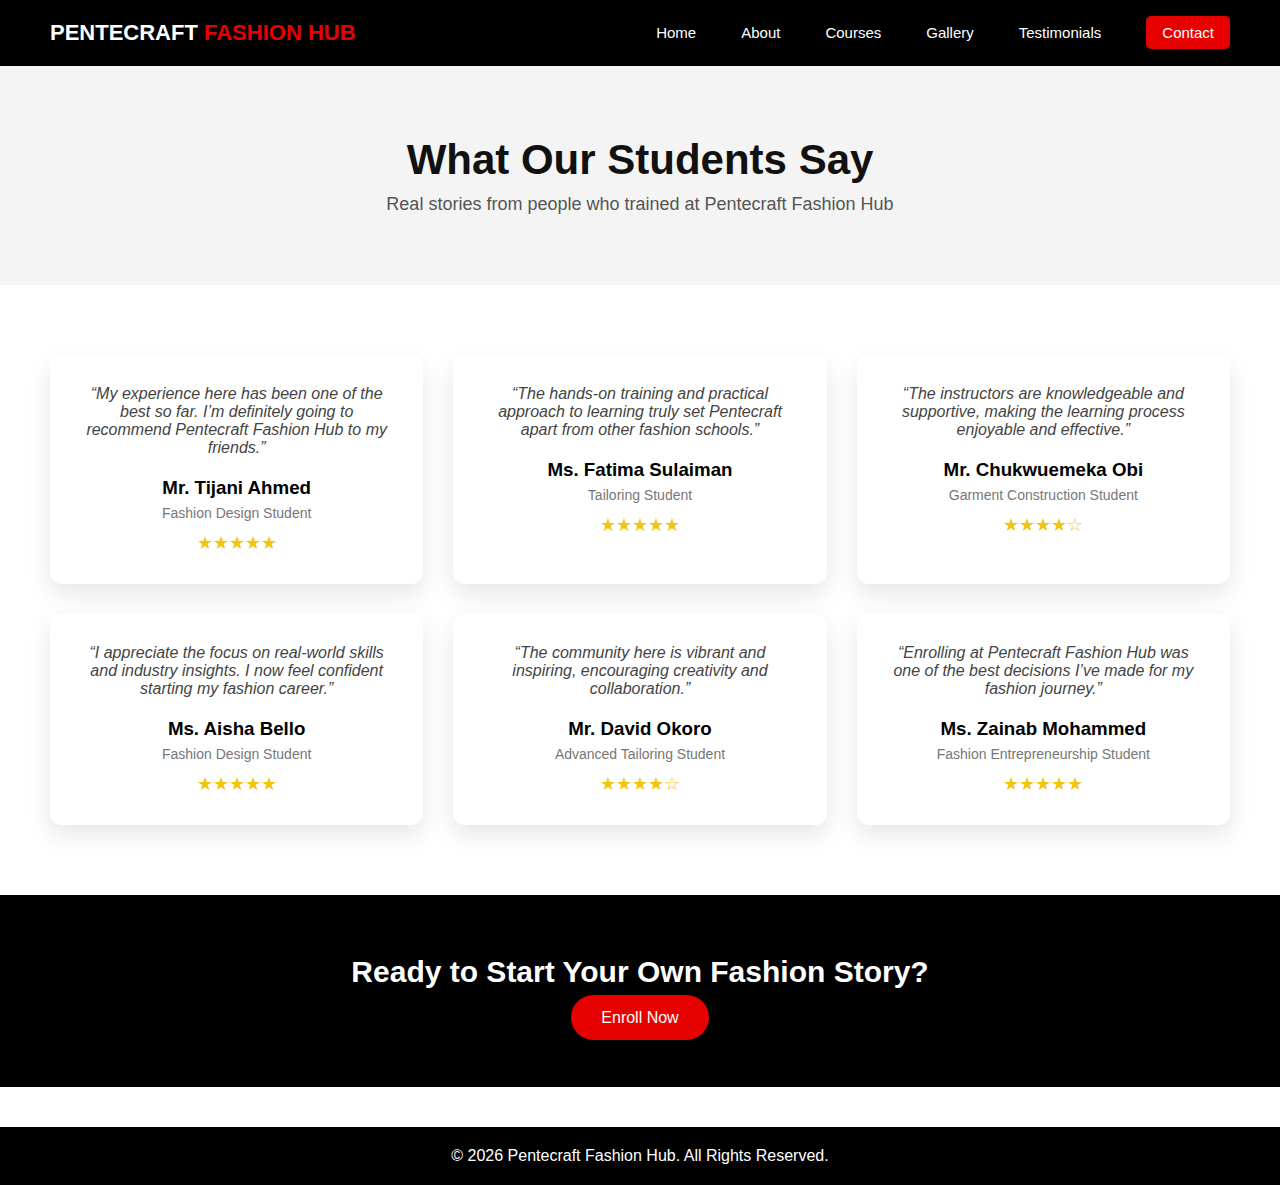
<file: testimonials.html>
<!DOCTYPE html>
<html lang="en">
<head>
    <meta charset="UTF-8">
    <meta name="viewport" content="width=device-width, initial-scale=1.0">
    <title>Testimonials | Pentecraft Fashion Hub</title>

    <link rel="stylesheet" href="style.css">
</head>
<body>

    <!-- NAVIGATION BAR -->
    <nav class="navbar">
        <div class="logo">
            <h1>PENTECRAFT <span>FASHION HUB</span></h1>
        </div>

        <ul class="nav-links">
            <li><a href="index.html">Home</a></li>
            <li><a href="about.html">About</a></li>
            <li><a href="courses.html">Courses</a></li>
            <li><a href="gallery.html">Gallery</a></li>
            <li><a href="testimonials.html">Testimonials</a></li>
            <li><a href="contact.html" class="nav-btn">Contact</a></li>
        </ul>
    </nav>

    <!-- PAGE HEADER (NOT A HERO) -->
    <section class="page-header">
        <h1>What Our Students Say</h1>
        <p>Real stories from people who trained at Pentecraft Fashion Hub</p>
    </section>

    <!-- TESTIMONIALS SECTION -->
    <section class="testimonials-section">

        <div class="testimonial-card">
            <p class="testimonial-text">
                “My experience here has been one of the best so far.
                I’m definitely going to recommend Pentecraft Fashion Hub
                to my friends.”
            </p>
            <h3>Mr. Tijani Ahmed</h3>
            <span>Fashion Design Student</span>
            <div class="stars">★★★★★</div>
        </div>

        <div class="testimonial-card">
            <p class="testimonial-text">
                “The hands-on training and practical approach to learning
                truly set Pentecraft apart from other fashion schools.”
            </p>
            <h3>Ms. Fatima Sulaiman</h3>
            <span>Tailoring Student</span>
            <div class="stars">★★★★★</div>
        </div>

        <div class="testimonial-card">
            <p class="testimonial-text">
                “The instructors are knowledgeable and supportive,
                making the learning process enjoyable and effective.”
            </p>
            <h3>Mr. Chukwuemeka Obi</h3>
            <span>Garment Construction Student</span>
            <div class="stars">★★★★☆</div>
        </div>

        <div class="testimonial-card">
            <p class="testimonial-text">
                “I appreciate the focus on real-world skills and industry insights.
                I now feel confident starting my fashion career.”
            </p>
            <h3>Ms. Aisha Bello</h3>
            <span>Fashion Design Student</span>
            <div class="stars">★★★★★</div>
        </div>

        <div class="testimonial-card">
            <p class="testimonial-text">
                “The community here is vibrant and inspiring,
                encouraging creativity and collaboration.”
            </p>
            <h3>Mr. David Okoro</h3>
            <span>Advanced Tailoring Student</span>
            <div class="stars">★★★★☆</div>
        </div>

        <div class="testimonial-card">
            <p class="testimonial-text">
                “Enrolling at Pentecraft Fashion Hub was one of the best
                decisions I’ve made for my fashion journey.”
            </p>
            <h3>Ms. Zainab Mohammed</h3>
            <span>Fashion Entrepreneurship Student</span>
            <div class="stars">★★★★★</div>
        </div>

    </section>

    <!-- CTA SECTION -->
    <section class="testimonial-cta">
        <h2>Ready to Start Your Own Fashion Story?</h2>
        <a href="contact.html" class="btn primary">Enroll Now</a>
    </section>

    <!-- FOOTER -->
    <footer>
        <p>© 2026 Pentecraft Fashion Hub. All Rights Reserved.</p>
    </footer>

</body>
</html>
</file>
<file: style.css>
/* GENERAL RESET */
* {
    margin: 0;
    padding: 0;
    box-sizing: border-box;
    font-family: "Segoe UI", sans-serif;
}

/* BODY */
body {
    background-color: #fff;
    color: #222;
}

/* NAVBAR */
.navbar {
    display: flex;
    justify-content: space-between;
    align-items: center;
    padding: 18px 50px;
    background-color: #000;
}

.logo h1 {
    color: #fff;
    font-size: 22px;
}

.logo span {
    color: #e60000;
}

.nav-links {
    list-style: none;
    display: flex;
    gap: 25px;
}

.nav-links a {
    color: #fff;
    text-decoration: none;
    font-size: 15px;
    transition: 0.3s;
}

.nav-links a:hover {
    color: #e60000;
}

.nav-btn {
    background-color: #e60000;
    padding: 8px 16px;
    border-radius: 5px;
}

/* HERO SECTION */
.hero {
    height: 70vh;
    background-image: url("images/fashion-students.jpg");
    background-size: cover;
    background-position: center;
    position: relative;
}

/* FADED OVERLAY */
.hero-overlay {
    background-color: rgba(0, 0, 0, 0.6);
    height: 100%;
    display: flex;
    justify-content: center;
    align-items: center;
}

/* HERO CONTENT */
.hero-content {
    text-align: center;
    color: #fff;
    max-width: 800px;
    padding: 20px;
}

.hero-content h2 {
    font-size: 28px;
    letter-spacing: 3px;
    color: #f1c40f;
    margin-bottom: 15px;
    font-family: "Palatino Linotype", "Book Antiqua", Palatino, Georgia, serif;
    font-weight: bold;
    text-transform: uppercase;
}

.hero-content h1 {
    font-size: 60px;
    font-weight: bolder;
    letter-spacing: 2px;
    margin-bottom: 20px;
    color: #fff;
    font-family: "Georgia", "Times New Roman", Times, serif;
    text-transform: uppercase;
    line-height: 1.2;
}

/* HERO SUBHEAD */
.hero-content p {
    font-size: 20px;
    margin-bottom: 30px;
    letter-spacing: 1px;
}

/* HERO BUTTONS */
.hero-buttons {
    display: flex;
    justify-content: center;
    gap: 20px;
}

.btn {
    text-decoration: none;
    padding: 14px 30px;
    font-size: 16px;
    border-radius: 30px;
    transition: 0.3s;
}

.primary {
    background-color: #e60000;
    color: #fff;
}

.primary:hover {
    background-color: #b80000;
}

.secondary {
    border: 2px solid #fff;
    color: #fff;
}

.secondary:hover {
    background-color: #fff;
    color: #000;
}

/* ABOUT PREVIEW SECTION */
.about-preview {
    padding: 70px 50px;
    text-align: center;
}

.about-preview h2 {
    font-size: 32px;
    margin-bottom: 15px;
}

.about-preview p {
    max-width: 700px;
    margin: auto;
    font-size: 17px;
    margin-bottom: 50px;
}

/* FEATURES */
.features {
    display: flex;
    gap: 30px;
    justify-content: center;
    flex-wrap: wrap;
}

.feature-box {
    background-color: #f9f9f9;
    padding: 30px;
    width: 280px;
    border-radius: 10px;
    box-shadow: 0 10px 20px rgba(0,0,0,0.1);
}

.feature-box h3 {
    margin-bottom: 10px;
    color: #e60000;
}

/* FOOTER */
footer {
    background-color: #000;
    color: #fff;
    text-align: center;
    padding: 20px;
    margin-top: 40px;
}

.ptext {
    color: #fff;
    font-size: 24px;
    margin: 0 10px;
    align-self: center;}






/* ACTIVE NAV LINK */
.active {
    color: #e60000;
}

/* ABOUT HEADER */
.about-header {
    padding: 80px 20px;
    text-align: center;
    background-color: #000;
    color: #fff;
}

.about-header h1 {
    font-size: 48px;
    margin-bottom: 10px;
}

.about-header p {
    font-size: 18px;
    color: #ccc;
}

/* ABOUT STORY */
.about-story {
    padding: 80px 50px;
    display: flex;
    gap: 40px;
    align-items: center;
    flex-wrap: wrap;
}

.story-text {
    flex: 1;
}

.story-text h2 {
    font-size: 32px;
    margin-bottom: 20px;
}

.story-text p {
    font-size: 17px;
    margin-bottom: 15px;
    line-height: 1.6;
}

.story-image {
    flex: 1;
}

.story-image img {
    width: 100%;
    border-radius: 12px;
}

/* MISSION & VISION */
.mission-vision {
    padding: 70px 50px;
    display: flex;
    gap: 30px;
    justify-content: center;
    background-color: #f5f5f5;
    flex-wrap: wrap;
}

.mv-box {
    background-color: #fff;
    padding: 40px;
    width: 320px;
    border-left: 6px solid #e60000;
    box-shadow: 0 10px 25px rgba(0,0,0,0.1);
}

.mv-box h3 {
    margin-bottom: 15px;
}

/* WHY US */
.why-us {
    padding: 80px 50px;
    text-align: center;
}

.why-us h2 {
    font-size: 36px;
    margin-bottom: 40px;
}

.reasons {
    display: grid;
    grid-template-columns: repeat(auto-fit, minmax(220px, 1fr));
    gap: 30px;
}

.reason-box {
    padding: 30px;
    border-radius: 10px;
    background-color: #fff;
    box-shadow: 0 10px 20px rgba(0,0,0,0.1);
}

.reason-box h4 {
    color: #e60000;
    margin-bottom: 10px;
}

/* ABOUT CTA */
.about-cta {
    padding: 70px 20px;
    background-color: #e60000;
    color: #fff;
    text-align: center;
}

.about-cta h2 {
    font-size: 32px;
    margin-bottom: 20px;
}





/* PAGE HEADER */
.page-header {
    padding: 70px 20px;
    text-align: center;
    background-color: #f4f4f4;
}

.page-header h1 {
    font-size: 42px;
    margin-bottom: 10px;
}

.page-header p {
    font-size: 18px;
    color: #555;
}

/* TESTIMONIALS SECTION */
.testimonials-section {
    padding: 70px 50px;
    display: grid;
    grid-template-columns: repeat(auto-fit, minmax(280px, 1fr));
    gap: 30px;
}

/* TESTIMONIAL CARD */
.testimonial-card {
    background-color: #fff;
    padding: 30px;
    border-radius: 12px;
    box-shadow: 0 10px 25px rgba(0,0,0,0.1);
    text-align: center;
}

.testimonial-text {
    font-style: italic;
    margin-bottom: 20px;
    color: #444;
}

.testimonial-card h3 {
    color: #000;
    margin-bottom: 5px;
}

.testimonial-card span {
    font-size: 14px;
    color: #777;
}

.stars {
    margin-top: 10px;
    color: #f1c40f;
    font-size: 18px;
}

/* TESTIMONIAL CTA */
.testimonial-cta {
    text-align: center;
    padding: 60px 20px;
    background-color: #000;
    color: #fff;
}

.testimonial-cta h2 {
    margin-bottom: 20px;
    font-size: 30px;
}



* {
    margin: 0;
    padding: 0;
    box-sizing: border-box;
    font-family: Arial, Helvetica, sans-serif;
}

body {
    background: #fff;
    color: #111;
}

/* ===== NAVBAR ===== */
.navbar {
    display: flex;
    justify-content: space-between;
    align-items: center;
    background: #000;
    padding: 20px 50px;
}

.logo {
    color: #fff;
    font-size: 24px;
    font-weight: bold;
}

.logo span {
    color: #e60000;
}

.nav-links a {
    color: #fff;
    margin-left: 20px;
    text-decoration: none;
}

.nav-links a:hover,
.nav-links .active {
    color: #e60000;
}

/* ===== INTRO ===== */
.intro {
    text-align: center;
    padding: 60px 20px;
    background: #f4f4f4;
}

.intro h1 {
    font-size: 36px;
    margin-bottom: 10px;
}

/* ===== MAIN CONTAINER ===== */
.container {
    display: flex;
    gap: 40px;
    padding: 60px;
}

/* ===== FORM ===== */
.form-section {
    flex: 2;
    border: 1px solid #ddd;
    padding: 30px;
    border-radius: 8px;
}

.form-section h2 {
    color: #e60000;
    margin-bottom: 20px;
}

form label {
    display: block;
    margin-top: 15px;
}

form input,
form select,
form textarea {
    width: 100%;
    padding: 10px;
    margin-top: 5px;
}

form textarea {
    height: 100px;
}

form button {
    margin-top: 20px;
    width: 100%;
    padding: 12px;
    background: #e60000;
    color: #fff;
    border: none;
    cursor: pointer;
}

form button:hover {
    background: #000;
}

#successMessage {
    margin-top: 15px;
    color: green;
}

/* ===== INFO ===== */
.info-section {
    flex: 1;
    background: #000;
    color: #fff;
    padding: 30px;
    border-radius: 8px;
}

.socials a {
    display: inline-block;
    margin-top: 10px;
    margin-right: 10px;
    color: #e60000;
    text-decoration: none;
}

/* ===== FOOTER ===== */
.footer {
    text-align: center;
    padding: 20px;
    background: #111;
    color: #fff;
}
</file>
